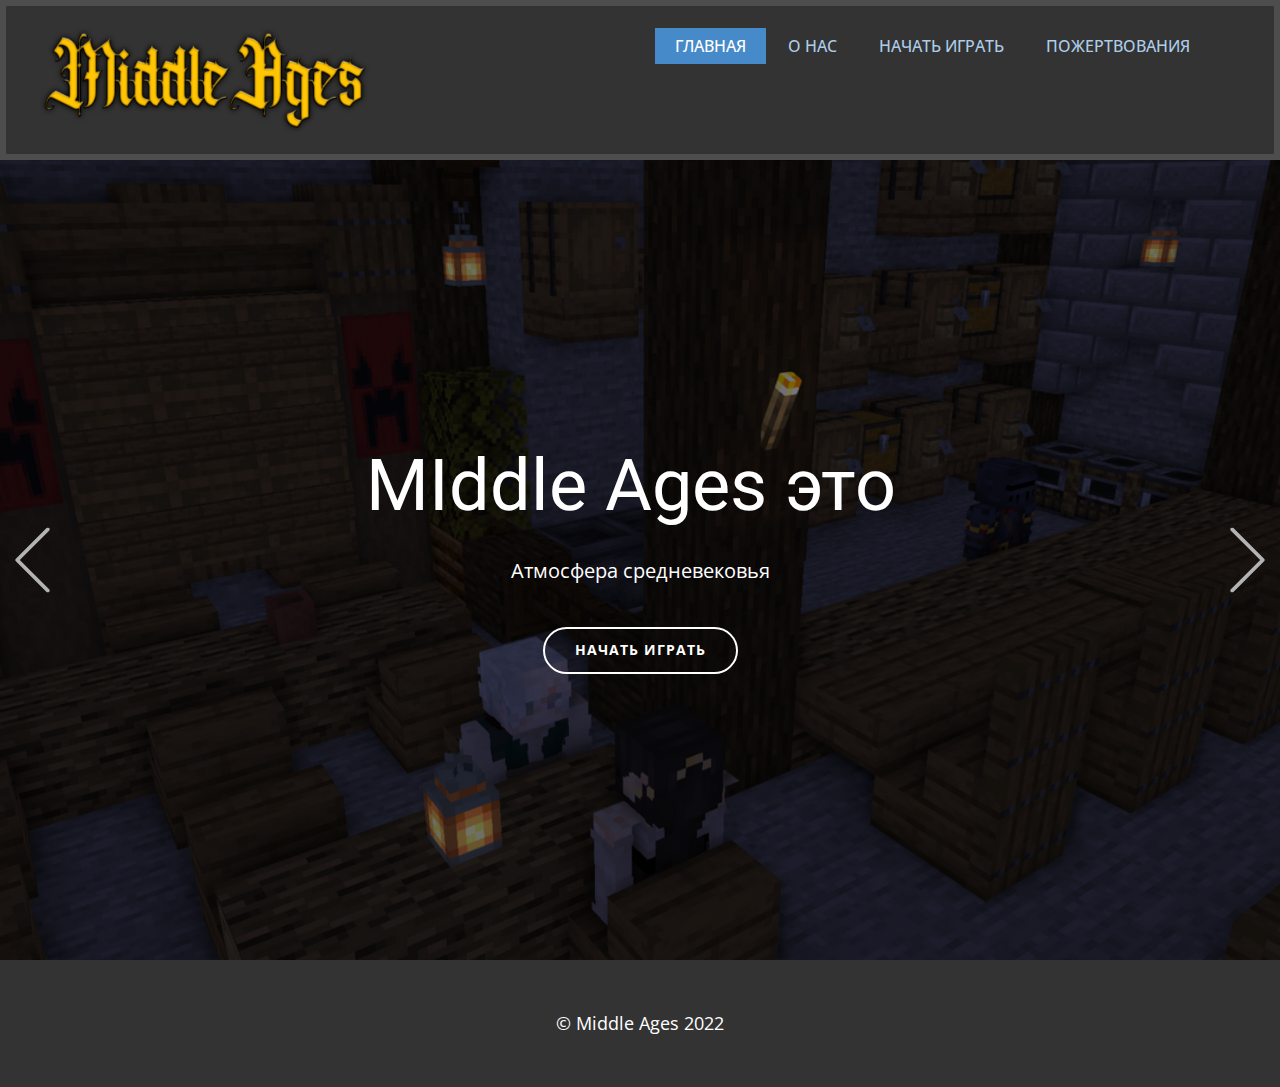
<file: index.html>
<!DOCTYPE html>
<html style="font-size: 16px;">
  <head>
    <meta name="viewport" content="width=device-width, initial-scale=1.0">
    <meta charset="utf-8">
    <meta name="keywords" content="Sample Headline, Sample Headline, Sample Headline">
    <meta name="description" content="">
    <meta name="page_type" content="np-template-header-footer-from-plugin">
    <title>Главная</title>
    <link rel="stylesheet" href="nicepage.css" media="screen">
<link rel="stylesheet" href="Главная.css" media="screen">
    <script class="u-script" type="text/javascript" src="jquery.js" defer=""></script>
    <script class="u-script" type="text/javascript" src="nicepage.js" defer=""></script>
    <meta name="generator" content="Nicepage 4.2.6, nicepage.com">
    <link id="u-theme-google-font" rel="stylesheet" href="https://fonts.googleapis.com/css?family=Roboto:100,100i,300,300i,400,400i,500,500i,700,700i,900,900i|Open+Sans:300,300i,400,400i,600,600i,700,700i,800,800i">
    
    
    <script type="application/ld+json">{
		"@context": "http://schema.org",
		"@type": "Organization",
		"name": "",
		"logo": "images/MiddleAgesLogo1.png"
}</script>
    <meta name="theme-color" content="#478ac9">
    <meta property="og:title" content="Главная">
    <meta property="og:type" content="website">
  </head>
  <body data-home-page="Главная.html" data-home-page-title="Главная" class="u-body"><header class="u-border-6 u-border-grey-70 u-clearfix u-grey-80 u-header u-header" id="sec-d89f"><nav class="u-menu u-menu-dropdown u-offcanvas u-menu-1">
        <div class="menu-collapse" style="font-size: 1rem; letter-spacing: 0px; text-transform: uppercase; font-weight: 500;">
          <a class="u-button-style u-custom-active-border-color u-custom-active-color u-custom-border u-custom-border-color u-custom-borders u-custom-hover-border-color u-custom-hover-color u-custom-left-right-menu-spacing u-custom-padding-bottom u-custom-text-active-color u-custom-text-color u-custom-text-hover-color u-custom-top-bottom-menu-spacing u-nav-link u-text-active-palette-1-base u-text-hover-palette-2-base" href="#">
            <svg viewBox="0 0 24 24"><use xmlns:xlink="http://www.w3.org/1999/xlink" xlink:href="#menu-hamburger"></use></svg>
            <svg version="1.1" xmlns="http://www.w3.org/2000/svg" xmlns:xlink="http://www.w3.org/1999/xlink"><defs><symbol id="menu-hamburger" viewBox="0 0 16 16" style="width: 16px; height: 16px;"><rect y="1" width="16" height="2"></rect><rect y="7" width="16" height="2"></rect><rect y="13" width="16" height="2"></rect>
</symbol>
</defs></svg>
          </a>
        </div>
        <div class="u-custom-menu u-nav-container">
          <ul class="u-nav u-spacing-2 u-unstyled u-nav-1"><li class="u-nav-item"><a class="u-active-palette-1-base u-border-active-palette-1-base u-border-hover-palette-1-light-1 u-button-style u-hover-palette-1-light-1 u-nav-link u-text-active-white u-text-hover-white u-text-palette-1-light-2" href="Главная.html" style="padding: 10px 20px;">Главная</a>
</li><li class="u-nav-item"><a class="u-active-palette-1-base u-border-active-palette-1-base u-border-hover-palette-1-light-1 u-button-style u-hover-palette-1-light-1 u-nav-link u-text-active-white u-text-hover-white u-text-palette-1-light-2" href="О-нас.html" style="padding: 10px 20px;">О нас</a>
</li><li class="u-nav-item"><a class="u-active-palette-1-base u-border-active-palette-1-base u-border-hover-palette-1-light-1 u-button-style u-hover-palette-1-light-1 u-nav-link u-text-active-white u-text-hover-white u-text-palette-1-light-2" href="Начать-играть.html" style="padding: 10px 20px;">Начать играть</a>
</li><li class="u-nav-item"><a class="u-active-palette-1-base u-border-active-palette-1-base u-border-hover-palette-1-light-1 u-button-style u-hover-palette-1-light-1 u-nav-link u-text-active-white u-text-hover-white u-text-palette-1-light-2" href="https://www.donationalerts.com/r/middleagesrp" style="padding: 10px 20px;">Пожертвования</a>
</li></ul>
        </div>
        <div class="u-custom-menu u-nav-container-collapse">
          <div class="u-black u-container-style u-inner-container-layout u-opacity u-opacity-95 u-sidenav">
            <div class="u-inner-container-layout u-sidenav-overflow">
              <div class="u-menu-close"></div>
              <ul class="u-align-center u-nav u-popupmenu-items u-unstyled u-nav-2"><li class="u-nav-item"><a class="u-button-style u-nav-link" href="Главная.html" style="padding: 10px 20px;">Главная</a>
</li><li class="u-nav-item"><a class="u-button-style u-nav-link" href="О-нас.html" style="padding: 10px 20px;">О нас</a>
</li><li class="u-nav-item"><a class="u-button-style u-nav-link" href="Начать-играть.html" style="padding: 10px 20px;">Начать играть</a>
</li><li class="u-nav-item"><a class="u-button-style u-nav-link" href="https://www.donationalerts.com/r/middleagesrp" style="padding: 10px 20px;">Пожертвования</a>
</li></ul>
            </div>
          </div>
          <div class="u-black u-menu-overlay u-opacity u-opacity-70"></div>
        </div>
      </nav><a href="https://discord.gg/fcxV577qnF" class="u-image u-logo u-image-1" data-image-width="1024" data-image-height="258" title="Discord сервер">
        <img src="images/MiddleAgesLogo1.png" class="u-logo-image u-logo-image-1">
      </a></header>
    <section class="pointer-event u-carousel u-slide u-block-8483-1" id="carousel_810d" data-interval="5000" data-u-ride="carousel">
      <ol class="u-absolute-hcenter u-carousel-indicators u-block-8483-2">
        <li data-u-target="#carousel_810d" data-u-slide-to="0" class="u-active"></li>
        <li data-u-target="#carousel_810d" data-u-slide-to="1"></li>
        <li data-u-target="#carousel_810d" data-u-slide-to="2"></li>
        <li data-u-target="#carousel_810d" data-u-slide-to="3"></li>
      </ol>
      <div class="u-carousel-inner" role="listbox">
        <div class="u-active u-align-center u-carousel-item u-clearfix u-image u-shading u-section-1-1" src="" data-image-width="2560" data-image-height="1080">
          <div class="u-clearfix u-sheet u-valign-middle u-sheet-1">
            <h1 class="u-text u-text-default u-title u-text-1">MIddle Ages это&nbsp;<br>
            </h1>
            <p class="u-large-text u-text u-text-variant u-text-2">Атмосфера средневековья</p>
            <a href="Начать-играть.html" data-page-id="17656050" class="u-border-2 u-border-hover-palette-1-base u-border-white u-btn u-btn-round u-button-style u-none u-radius-50 u-btn-1">Начать играть</a>
          </div>
        </div>
        <div class="u-align-center u-carousel-item u-clearfix u-image u-shading u-section-1-2" src="" data-image-width="2560" data-image-height="1080">
          <div class="u-clearfix u-sheet u-sheet-1">
            <h1 class="u-text u-text-default u-title u-text-1">MIddle Ages это&nbsp;</h1>
            <p class="u-large-text u-text u-text-variant u-text-2">Новые знакомства</p>
            <a href="Начать-играть.html" data-page-id="17656050" class="u-border-2 u-border-hover-palette-1-base u-border-white u-btn u-btn-round u-button-style u-none u-radius-50 u-btn-1">Начать играть</a>
          </div>
        </div>
        <div class="u-align-center u-carousel-item u-clearfix u-image u-shading u-section-1-3" src="" data-image-width="2560" data-image-height="1080">
          <div class="u-clearfix u-sheet u-sheet-1">
            <h1 class="u-text u-text-default u-title u-text-1">MIddle Ages это&nbsp;</h1>
            <p class="u-large-text u-text u-text-variant u-text-2">Навсегда</p>
            <a href="Начать-играть.html" data-page-id="17656050" class="u-border-2 u-border-hover-palette-1-base u-border-white u-btn u-btn-round u-button-style u-none u-radius-50 u-btn-1">Начать играть</a>
          </div>
        </div>
      </div>
      <a class="u-absolute-vcenter u-carousel-control u-carousel-control-prev u-text-grey-30 u-block-8483-3" href="#carousel_810d" role="button" data-u-slide="prev">
        <span aria-hidden="true">
          <svg viewBox="0 0 477.175 477.175"><path d="M145.188,238.575l215.5-215.5c5.3-5.3,5.3-13.8,0-19.1s-13.8-5.3-19.1,0l-225.1,225.1c-5.3,5.3-5.3,13.8,0,19.1l225.1,225
                    c2.6,2.6,6.1,4,9.5,4s6.9-1.3,9.5-4c5.3-5.3,5.3-13.8,0-19.1L145.188,238.575z"></path></svg>
        </span>
        <span class="sr-only">Previous</span>
      </a>
      <a class="u-absolute-vcenter u-carousel-control u-carousel-control-next u-text-grey-30 u-block-8483-4" href="#carousel_810d" role="button" data-u-slide="next">
        <span aria-hidden="true">
          <svg viewBox="0 0 477.175 477.175"><path d="M360.731,229.075l-225.1-225.1c-5.3-5.3-13.8-5.3-19.1,0s-5.3,13.8,0,19.1l215.5,215.5l-215.5,215.5
                    c-5.3,5.3-5.3,13.8,0,19.1c2.6,2.6,6.1,4,9.5,4c3.4,0,6.9-1.3,9.5-4l225.1-225.1C365.931,242.875,365.931,234.275,360.731,229.075z"></path></svg>
        </span>
        <span class="sr-only">Next</span>
      </a>
    </section>
    
    
    <footer class="u-align-center u-clearfix u-footer u-grey-80 u-footer" id="sec-2c01"><div class="u-clearfix u-sheet u-sheet-1">
        <p class="u-small-text u-text u-text-variant u-text-1">© Middle Ages 2022</p>
      </div></footer>
  </body>
</html>
</file>
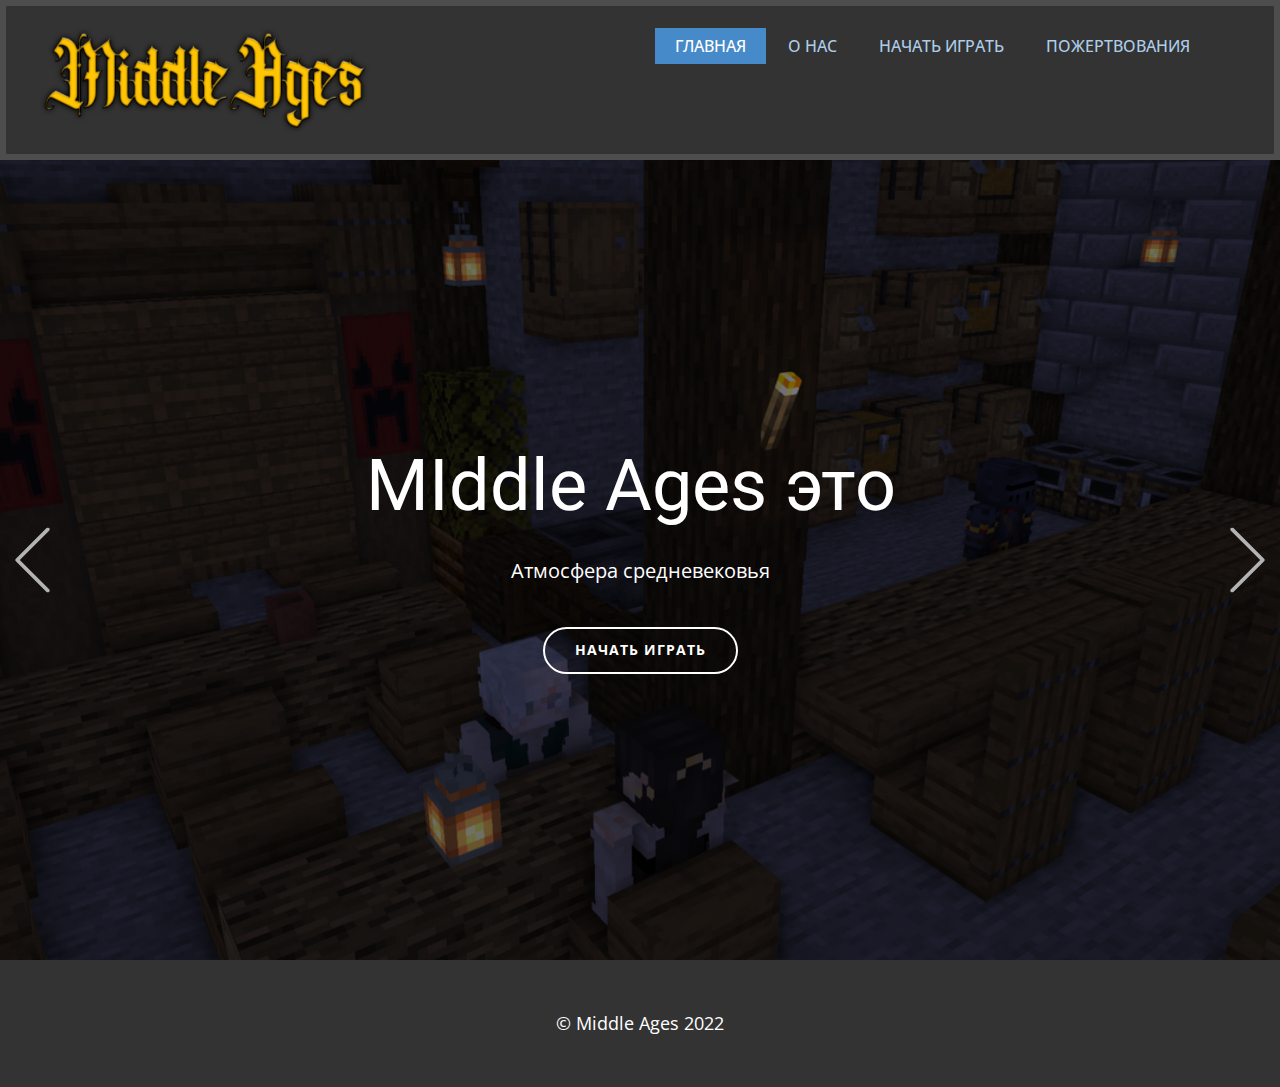
<file: Главная.html>
<!DOCTYPE html>
<html style="font-size: 16px;">
  <head>
    <meta name="viewport" content="width=device-width, initial-scale=1.0">
    <meta charset="utf-8">
    <meta name="keywords" content="Sample Headline, Sample Headline, Sample Headline">
    <meta name="description" content="">
    <meta name="page_type" content="np-template-header-footer-from-plugin">
    <title>Главная</title>
    <link rel="stylesheet" href="nicepage.css" media="screen">
<link rel="stylesheet" href="Главная.css" media="screen">
    <script class="u-script" type="text/javascript" src="jquery.js" defer=""></script>
    <script class="u-script" type="text/javascript" src="nicepage.js" defer=""></script>
    <meta name="generator" content="Nicepage 4.2.6, nicepage.com">
    <link id="u-theme-google-font" rel="stylesheet" href="https://fonts.googleapis.com/css?family=Roboto:100,100i,300,300i,400,400i,500,500i,700,700i,900,900i|Open+Sans:300,300i,400,400i,600,600i,700,700i,800,800i">
    
    
    <script type="application/ld+json">{
		"@context": "http://schema.org",
		"@type": "Organization",
		"name": "",
		"logo": "images/MiddleAgesLogo1.png"
}</script>
    <meta name="theme-color" content="#478ac9">
    <meta property="og:title" content="Главная">
    <meta property="og:type" content="website">
  </head>
  <body class="u-body"><header class="u-border-6 u-border-grey-70 u-clearfix u-grey-80 u-header u-header" id="sec-d89f"><nav class="u-menu u-menu-dropdown u-offcanvas u-menu-1">
        <div class="menu-collapse" style="font-size: 1rem; letter-spacing: 0px; text-transform: uppercase; font-weight: 500;">
          <a class="u-button-style u-custom-active-border-color u-custom-active-color u-custom-border u-custom-border-color u-custom-borders u-custom-hover-border-color u-custom-hover-color u-custom-left-right-menu-spacing u-custom-padding-bottom u-custom-text-active-color u-custom-text-color u-custom-text-hover-color u-custom-top-bottom-menu-spacing u-nav-link u-text-active-palette-1-base u-text-hover-palette-2-base" href="#">
            <svg viewBox="0 0 24 24"><use xmlns:xlink="http://www.w3.org/1999/xlink" xlink:href="#menu-hamburger"></use></svg>
            <svg version="1.1" xmlns="http://www.w3.org/2000/svg" xmlns:xlink="http://www.w3.org/1999/xlink"><defs><symbol id="menu-hamburger" viewBox="0 0 16 16" style="width: 16px; height: 16px;"><rect y="1" width="16" height="2"></rect><rect y="7" width="16" height="2"></rect><rect y="13" width="16" height="2"></rect>
</symbol>
</defs></svg>
          </a>
        </div>
        <div class="u-custom-menu u-nav-container">
          <ul class="u-nav u-spacing-2 u-unstyled u-nav-1"><li class="u-nav-item"><a class="u-active-palette-1-base u-border-active-palette-1-base u-border-hover-palette-1-light-1 u-button-style u-hover-palette-1-light-1 u-nav-link u-text-active-white u-text-hover-white u-text-palette-1-light-2" href="Главная.html" style="padding: 10px 20px;">Главная</a>
</li><li class="u-nav-item"><a class="u-active-palette-1-base u-border-active-palette-1-base u-border-hover-palette-1-light-1 u-button-style u-hover-palette-1-light-1 u-nav-link u-text-active-white u-text-hover-white u-text-palette-1-light-2" href="О-нас.html" style="padding: 10px 20px;">О нас</a>
</li><li class="u-nav-item"><a class="u-active-palette-1-base u-border-active-palette-1-base u-border-hover-palette-1-light-1 u-button-style u-hover-palette-1-light-1 u-nav-link u-text-active-white u-text-hover-white u-text-palette-1-light-2" href="Начать-играть.html" style="padding: 10px 20px;">Начать играть</a>
</li><li class="u-nav-item"><a class="u-active-palette-1-base u-border-active-palette-1-base u-border-hover-palette-1-light-1 u-button-style u-hover-palette-1-light-1 u-nav-link u-text-active-white u-text-hover-white u-text-palette-1-light-2" href="https://www.donationalerts.com/r/middleagesrp" style="padding: 10px 20px;">Пожертвования</a>
</li></ul>
        </div>
        <div class="u-custom-menu u-nav-container-collapse">
          <div class="u-black u-container-style u-inner-container-layout u-opacity u-opacity-95 u-sidenav">
            <div class="u-inner-container-layout u-sidenav-overflow">
              <div class="u-menu-close"></div>
              <ul class="u-align-center u-nav u-popupmenu-items u-unstyled u-nav-2"><li class="u-nav-item"><a class="u-button-style u-nav-link" href="Главная.html" style="padding: 10px 20px;">Главная</a>
</li><li class="u-nav-item"><a class="u-button-style u-nav-link" href="О-нас.html" style="padding: 10px 20px;">О нас</a>
</li><li class="u-nav-item"><a class="u-button-style u-nav-link" href="Начать-играть.html" style="padding: 10px 20px;">Начать играть</a>
</li><li class="u-nav-item"><a class="u-button-style u-nav-link" href="https://www.donationalerts.com/r/middleagesrp" style="padding: 10px 20px;">Пожертвования</a>
</li></ul>
            </div>
          </div>
          <div class="u-black u-menu-overlay u-opacity u-opacity-70"></div>
        </div>
      </nav><a href="https://discord.gg/fcxV577qnF" class="u-image u-logo u-image-1" data-image-width="1024" data-image-height="258" title="Discord сервер">
        <img src="images/MiddleAgesLogo1.png" class="u-logo-image u-logo-image-1">
      </a></header>
    <section class="pointer-event u-carousel u-slide u-block-8483-1" id="carousel_810d" data-interval="5000" data-u-ride="carousel">
      <ol class="u-absolute-hcenter u-carousel-indicators u-block-8483-2">
        <li data-u-target="#carousel_810d" data-u-slide-to="0" class="u-active"></li>
        <li data-u-target="#carousel_810d" data-u-slide-to="1"></li>
        <li data-u-target="#carousel_810d" data-u-slide-to="2"></li>
        <li data-u-target="#carousel_810d" data-u-slide-to="3"></li>
      </ol>
      <div class="u-carousel-inner" role="listbox">
        <div class="u-active u-align-center u-carousel-item u-clearfix u-image u-shading u-section-1-1" src="" data-image-width="2560" data-image-height="1080">
          <div class="u-clearfix u-sheet u-valign-middle u-sheet-1">
            <h1 class="u-text u-text-default u-title u-text-1">MIddle Ages это&nbsp;<br>
            </h1>
            <p class="u-large-text u-text u-text-variant u-text-2">Атмосфера средневековья</p>
            <a href="Начать-играть.html" data-page-id="17656050" class="u-border-2 u-border-hover-palette-1-base u-border-white u-btn u-btn-round u-button-style u-none u-radius-50 u-btn-1">Начать играть</a>
          </div>
        </div>
        <div class="u-align-center u-carousel-item u-clearfix u-image u-shading u-section-1-2" src="" data-image-width="2560" data-image-height="1080">
          <div class="u-clearfix u-sheet u-sheet-1">
            <h1 class="u-text u-text-default u-title u-text-1">MIddle Ages это&nbsp;</h1>
            <p class="u-large-text u-text u-text-variant u-text-2">Новые знакомства</p>
            <a href="Начать-играть.html" data-page-id="17656050" class="u-border-2 u-border-hover-palette-1-base u-border-white u-btn u-btn-round u-button-style u-none u-radius-50 u-btn-1">Начать играть</a>
          </div>
        </div>
        <div class="u-align-center u-carousel-item u-clearfix u-image u-shading u-section-1-3" src="" data-image-width="2560" data-image-height="1080">
          <div class="u-clearfix u-sheet u-sheet-1">
            <h1 class="u-text u-text-default u-title u-text-1">MIddle Ages это&nbsp;</h1>
            <p class="u-large-text u-text u-text-variant u-text-2">Навсегда</p>
            <a href="Начать-играть.html" data-page-id="17656050" class="u-border-2 u-border-hover-palette-1-base u-border-white u-btn u-btn-round u-button-style u-none u-radius-50 u-btn-1">Начать играть</a>
          </div>
        </div>
      </div>
      <a class="u-absolute-vcenter u-carousel-control u-carousel-control-prev u-text-grey-30 u-block-8483-3" href="#carousel_810d" role="button" data-u-slide="prev">
        <span aria-hidden="true">
          <svg viewBox="0 0 477.175 477.175"><path d="M145.188,238.575l215.5-215.5c5.3-5.3,5.3-13.8,0-19.1s-13.8-5.3-19.1,0l-225.1,225.1c-5.3,5.3-5.3,13.8,0,19.1l225.1,225
                    c2.6,2.6,6.1,4,9.5,4s6.9-1.3,9.5-4c5.3-5.3,5.3-13.8,0-19.1L145.188,238.575z"></path></svg>
        </span>
        <span class="sr-only">Previous</span>
      </a>
      <a class="u-absolute-vcenter u-carousel-control u-carousel-control-next u-text-grey-30 u-block-8483-4" href="#carousel_810d" role="button" data-u-slide="next">
        <span aria-hidden="true">
          <svg viewBox="0 0 477.175 477.175"><path d="M360.731,229.075l-225.1-225.1c-5.3-5.3-13.8-5.3-19.1,0s-5.3,13.8,0,19.1l215.5,215.5l-215.5,215.5
                    c-5.3,5.3-5.3,13.8,0,19.1c2.6,2.6,6.1,4,9.5,4c3.4,0,6.9-1.3,9.5-4l225.1-225.1C365.931,242.875,365.931,234.275,360.731,229.075z"></path></svg>
        </span>
        <span class="sr-only">Next</span>
      </a>
    </section>
    
    
    <footer class="u-align-center u-clearfix u-footer u-grey-80 u-footer" id="sec-2c01"><div class="u-clearfix u-sheet u-sheet-1">
        <p class="u-small-text u-text u-text-variant u-text-1">© Middle Ages 2022</p>
      </div></footer>
  </body>
</html>
</file>
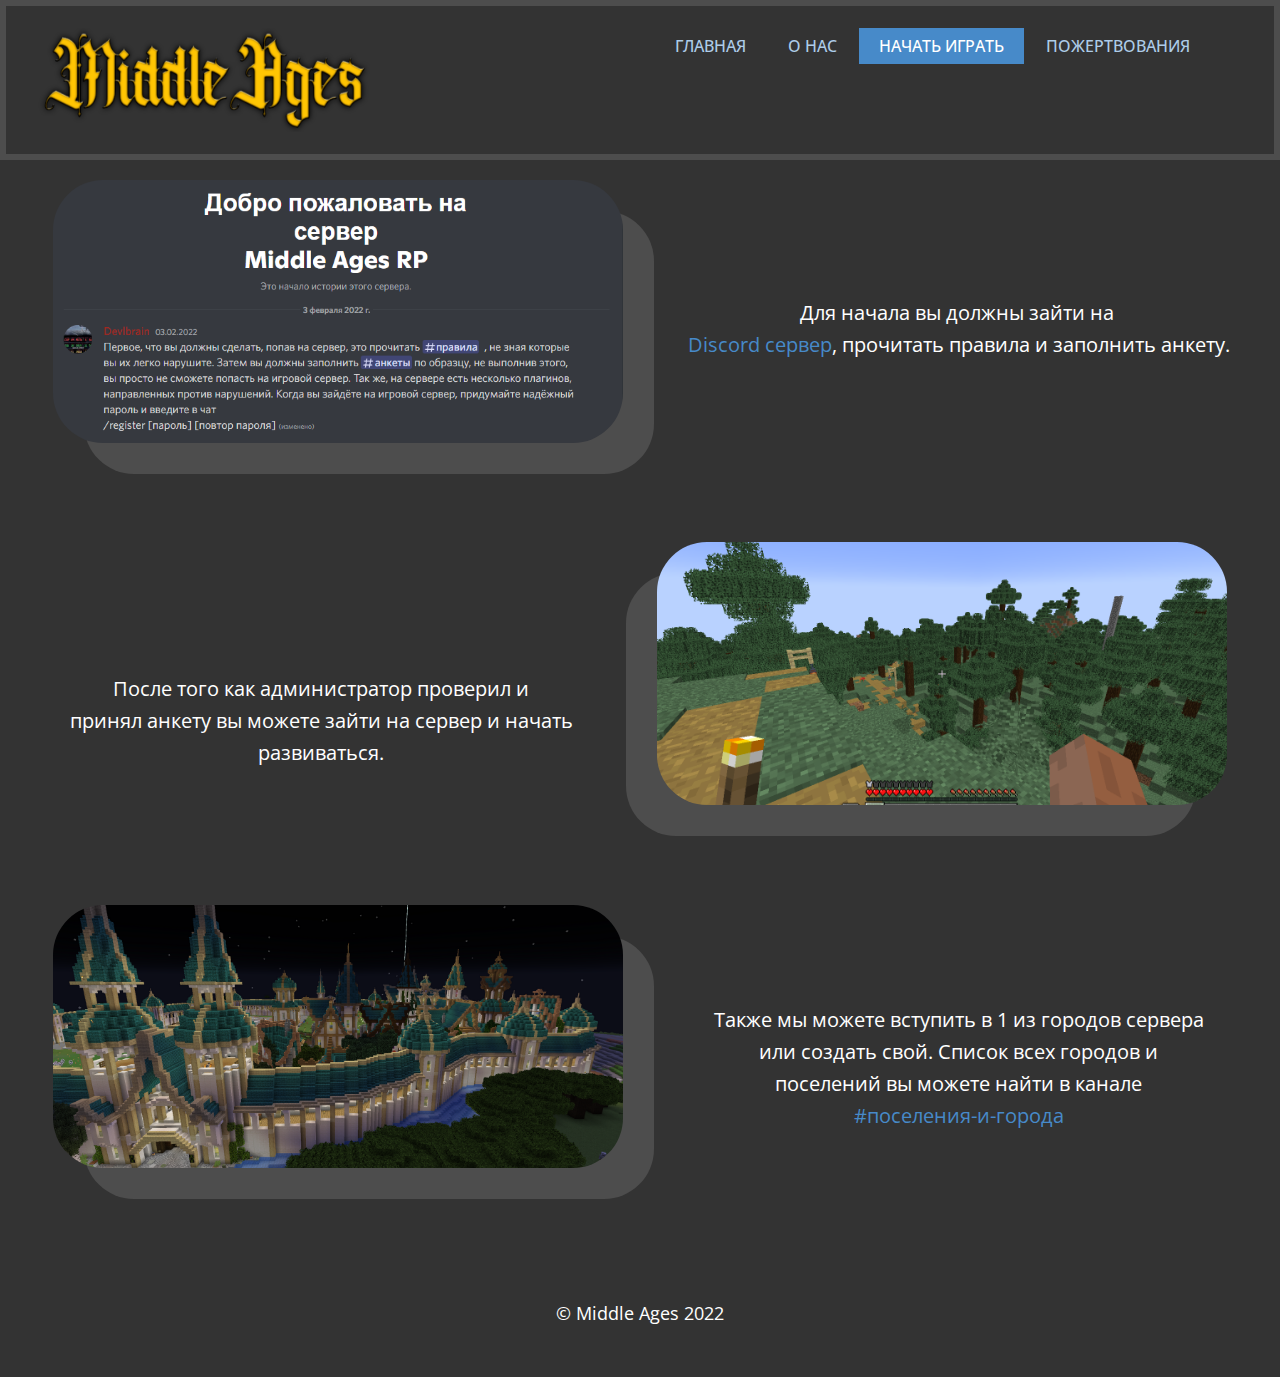
<file: Начать-играть.html>
<!DOCTYPE html>
<html style="font-size: 16px;">
  <head>
    <meta name="viewport" content="width=device-width, initial-scale=1.0">
    <meta charset="utf-8">
    <meta name="keywords" content="">
    <meta name="description" content="">
    <meta name="page_type" content="np-template-header-footer-from-plugin">
    <title>Начать играть</title>
    <link rel="stylesheet" href="nicepage.css" media="screen">
<link rel="stylesheet" href="Начать-играть.css" media="screen">
    <script class="u-script" type="text/javascript" src="jquery.js" defer=""></script>
    <script class="u-script" type="text/javascript" src="nicepage.js" defer=""></script>
    <meta name="generator" content="Nicepage 4.2.6, nicepage.com">
    <link id="u-theme-google-font" rel="stylesheet" href="https://fonts.googleapis.com/css?family=Roboto:100,100i,300,300i,400,400i,500,500i,700,700i,900,900i|Open+Sans:300,300i,400,400i,600,600i,700,700i,800,800i">
    
    
    <script type="application/ld+json">{
		"@context": "http://schema.org",
		"@type": "Organization",
		"name": "",
		"logo": "images/MiddleAgesLogo1.png"
}</script>
    <meta name="theme-color" content="#478ac9">
    <meta property="og:title" content="Начать играть">
    <meta property="og:type" content="website">
  </head>
  <body class="u-body"><header class="u-border-6 u-border-grey-70 u-clearfix u-grey-80 u-header u-header" id="sec-d89f"><nav class="u-menu u-menu-dropdown u-offcanvas u-menu-1">
        <div class="menu-collapse" style="font-size: 1rem; letter-spacing: 0px; text-transform: uppercase; font-weight: 500;">
          <a class="u-button-style u-custom-active-border-color u-custom-active-color u-custom-border u-custom-border-color u-custom-borders u-custom-hover-border-color u-custom-hover-color u-custom-left-right-menu-spacing u-custom-padding-bottom u-custom-text-active-color u-custom-text-color u-custom-text-hover-color u-custom-top-bottom-menu-spacing u-nav-link u-text-active-palette-1-base u-text-hover-palette-2-base" href="#">
            <svg viewBox="0 0 24 24"><use xmlns:xlink="http://www.w3.org/1999/xlink" xlink:href="#menu-hamburger"></use></svg>
            <svg version="1.1" xmlns="http://www.w3.org/2000/svg" xmlns:xlink="http://www.w3.org/1999/xlink"><defs><symbol id="menu-hamburger" viewBox="0 0 16 16" style="width: 16px; height: 16px;"><rect y="1" width="16" height="2"></rect><rect y="7" width="16" height="2"></rect><rect y="13" width="16" height="2"></rect>
</symbol>
</defs></svg>
          </a>
        </div>
        <div class="u-custom-menu u-nav-container">
          <ul class="u-nav u-spacing-2 u-unstyled u-nav-1"><li class="u-nav-item"><a class="u-active-palette-1-base u-border-active-palette-1-base u-border-hover-palette-1-light-1 u-button-style u-hover-palette-1-light-1 u-nav-link u-text-active-white u-text-hover-white u-text-palette-1-light-2" href="Главная.html" style="padding: 10px 20px;">Главная</a>
</li><li class="u-nav-item"><a class="u-active-palette-1-base u-border-active-palette-1-base u-border-hover-palette-1-light-1 u-button-style u-hover-palette-1-light-1 u-nav-link u-text-active-white u-text-hover-white u-text-palette-1-light-2" href="О-нас.html" style="padding: 10px 20px;">О нас</a>
</li><li class="u-nav-item"><a class="u-active-palette-1-base u-border-active-palette-1-base u-border-hover-palette-1-light-1 u-button-style u-hover-palette-1-light-1 u-nav-link u-text-active-white u-text-hover-white u-text-palette-1-light-2" href="Начать-играть.html" style="padding: 10px 20px;">Начать играть</a>
</li><li class="u-nav-item"><a class="u-active-palette-1-base u-border-active-palette-1-base u-border-hover-palette-1-light-1 u-button-style u-hover-palette-1-light-1 u-nav-link u-text-active-white u-text-hover-white u-text-palette-1-light-2" href="https://www.donationalerts.com/r/middleagesrp" style="padding: 10px 20px;">Пожертвования</a>
</li></ul>
        </div>
        <div class="u-custom-menu u-nav-container-collapse">
          <div class="u-black u-container-style u-inner-container-layout u-opacity u-opacity-95 u-sidenav">
            <div class="u-inner-container-layout u-sidenav-overflow">
              <div class="u-menu-close"></div>
              <ul class="u-align-center u-nav u-popupmenu-items u-unstyled u-nav-2"><li class="u-nav-item"><a class="u-button-style u-nav-link" href="Главная.html" style="padding: 10px 20px;">Главная</a>
</li><li class="u-nav-item"><a class="u-button-style u-nav-link" href="О-нас.html" style="padding: 10px 20px;">О нас</a>
</li><li class="u-nav-item"><a class="u-button-style u-nav-link" href="Начать-играть.html" style="padding: 10px 20px;">Начать играть</a>
</li><li class="u-nav-item"><a class="u-button-style u-nav-link" href="https://www.donationalerts.com/r/middleagesrp" style="padding: 10px 20px;">Пожертвования</a>
</li></ul>
            </div>
          </div>
          <div class="u-black u-menu-overlay u-opacity u-opacity-70"></div>
        </div>
      </nav><a href="https://discord.gg/fcxV577qnF" class="u-image u-logo u-image-1" data-image-width="1024" data-image-height="258" title="Discord сервер">
        <img src="images/MiddleAgesLogo1.png" class="u-logo-image u-logo-image-1">
      </a></header>
    <section class="u-clearfix u-grey-80 u-section-1" id="sec-70fe">
      <div class="u-clearfix u-sheet u-valign-middle u-sheet-1">
        <div class="u-container-style u-grey-70 u-group u-radius-50 u-shape-round u-group-1">
          <div class="u-container-layout u-container-layout-1">
            <img class="u-image u-image-round u-radius-50 u-image-1" src="images/ma1.png" alt="" data-image-width="802" data-image-height="370">
          </div>
        </div>
        <p class="u-align-center u-large-text u-text u-text-variant u-text-1">Для начала вы должны зайти на&nbsp;<br>
          <a href="https://discord.gg/fcxV577qnF" class="u-active-none u-border-none u-btn u-button-link u-button-style u-hover-none u-none u-text-palette-1-base u-btn-1">Discord сервер</a>, прочитать правила и заполнить анкету.
        </p>
        <div class="u-container-style u-grey-70 u-group u-radius-50 u-shape-round u-group-2">
          <div class="u-container-layout u-container-layout-2">
            <img class="u-image u-image-round u-radius-50 u-image-2" src="images/m2.png" alt="" data-image-width="1366" data-image-height="706">
          </div>
        </div>
        <p class="u-align-center u-large-text u-text u-text-variant u-text-2">После того как администратор проверил и<br>принял анкету вы можете зайти на сервер и начать<br>развиваться.
        </p>
        <div class="u-container-style u-grey-70 u-group u-radius-50 u-shape-round u-group-3">
          <div class="u-container-layout u-container-layout-3">
            <img class="u-image u-image-round u-radius-50 u-image-3" src="images/m32.png" alt="" data-image-width="1920" data-image-height="1080">
          </div>
        </div>
        <p class="u-align-center u-large-text u-text u-text-variant u-text-3">Также мы можете вступить в 1 из городов сервера<br>или создать свой. Список всех городов и<br>поселений вы можете найти в канале<br>
          <a href="https://discord.gg/3FbhDDRQmj" class="u-active-none u-border-none u-btn u-button-link u-button-style u-hover-none u-none u-text-palette-1-base u-btn-2">#поселения-и-города</a>
        </p>
      </div>
    </section>
    
    
    <footer class="u-align-center u-clearfix u-footer u-grey-80 u-footer" id="sec-2c01"><div class="u-clearfix u-sheet u-sheet-1">
        <p class="u-small-text u-text u-text-variant u-text-1">© Middle Ages 2022</p>
      </div></footer>
  </body>
</html>
</file>
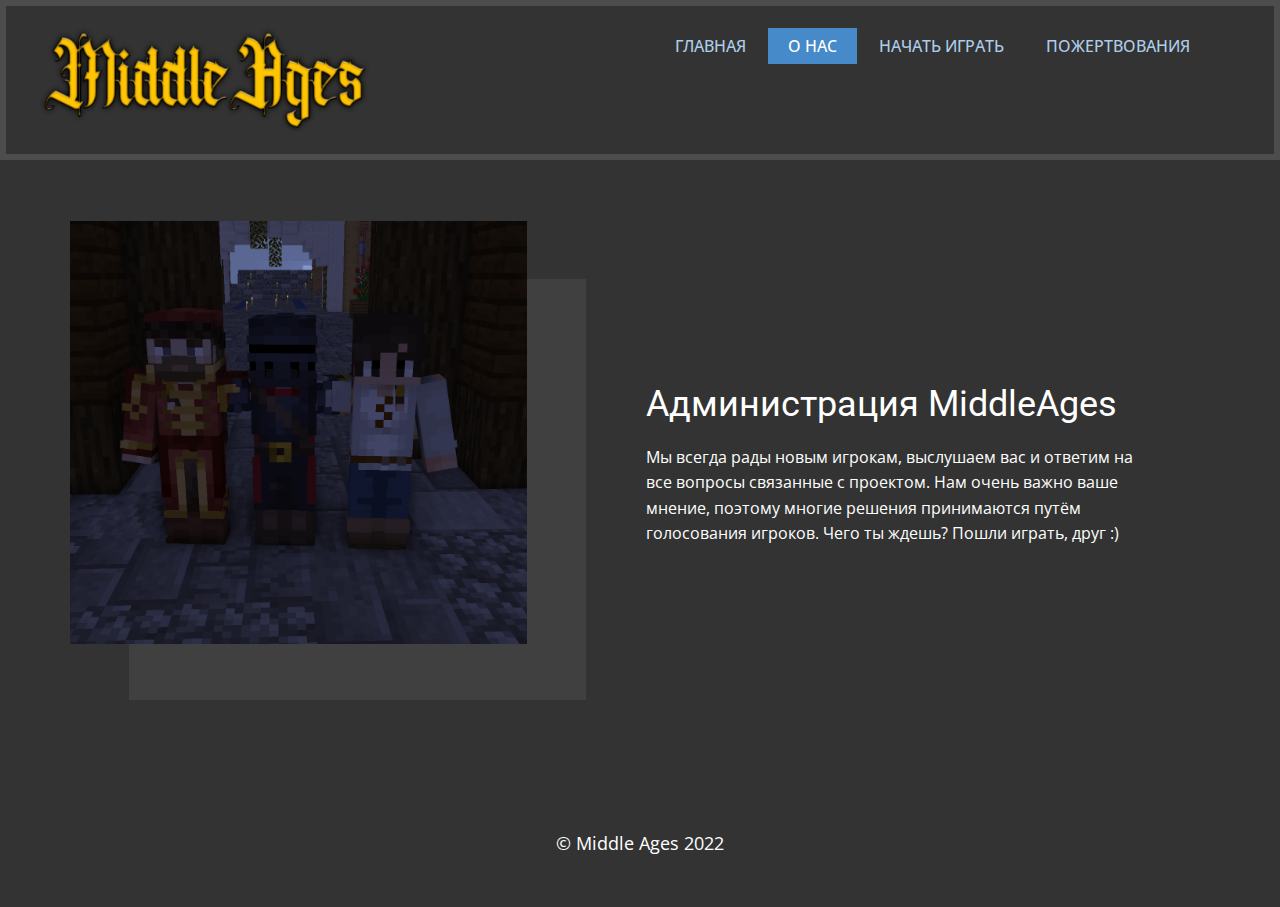
<file: О-нас.html>
<!DOCTYPE html>
<html style="font-size: 16px;">
  <head>
    <meta name="viewport" content="width=device-width, initial-scale=1.0">
    <meta charset="utf-8">
    <meta name="keywords" content="Администрация MiddleAges">
    <meta name="description" content="">
    <meta name="page_type" content="np-template-header-footer-from-plugin">
    <title>О нас</title>
    <link rel="stylesheet" href="nicepage.css" media="screen">
<link rel="stylesheet" href="О-нас.css" media="screen">
    <script class="u-script" type="text/javascript" src="jquery.js" defer=""></script>
    <script class="u-script" type="text/javascript" src="nicepage.js" defer=""></script>
    <meta name="generator" content="Nicepage 4.2.6, nicepage.com">
    <link id="u-theme-google-font" rel="stylesheet" href="https://fonts.googleapis.com/css?family=Roboto:100,100i,300,300i,400,400i,500,500i,700,700i,900,900i|Open+Sans:300,300i,400,400i,600,600i,700,700i,800,800i">
    
    
    <script type="application/ld+json">{
		"@context": "http://schema.org",
		"@type": "Organization",
		"name": "",
		"logo": "images/MiddleAgesLogo1.png"
}</script>
    <meta name="theme-color" content="#478ac9">
    <meta property="og:title" content="О нас">
    <meta property="og:type" content="website">
  </head>
  <body class="u-body"><header class="u-border-6 u-border-grey-70 u-clearfix u-grey-80 u-header u-header" id="sec-d89f"><nav class="u-menu u-menu-dropdown u-offcanvas u-menu-1">
        <div class="menu-collapse" style="font-size: 1rem; letter-spacing: 0px; text-transform: uppercase; font-weight: 500;">
          <a class="u-button-style u-custom-active-border-color u-custom-active-color u-custom-border u-custom-border-color u-custom-borders u-custom-hover-border-color u-custom-hover-color u-custom-left-right-menu-spacing u-custom-padding-bottom u-custom-text-active-color u-custom-text-color u-custom-text-hover-color u-custom-top-bottom-menu-spacing u-nav-link u-text-active-palette-1-base u-text-hover-palette-2-base" href="#">
            <svg viewBox="0 0 24 24"><use xmlns:xlink="http://www.w3.org/1999/xlink" xlink:href="#menu-hamburger"></use></svg>
            <svg version="1.1" xmlns="http://www.w3.org/2000/svg" xmlns:xlink="http://www.w3.org/1999/xlink"><defs><symbol id="menu-hamburger" viewBox="0 0 16 16" style="width: 16px; height: 16px;"><rect y="1" width="16" height="2"></rect><rect y="7" width="16" height="2"></rect><rect y="13" width="16" height="2"></rect>
</symbol>
</defs></svg>
          </a>
        </div>
        <div class="u-custom-menu u-nav-container">
          <ul class="u-nav u-spacing-2 u-unstyled u-nav-1"><li class="u-nav-item"><a class="u-active-palette-1-base u-border-active-palette-1-base u-border-hover-palette-1-light-1 u-button-style u-hover-palette-1-light-1 u-nav-link u-text-active-white u-text-hover-white u-text-palette-1-light-2" href="Главная.html" style="padding: 10px 20px;">Главная</a>
</li><li class="u-nav-item"><a class="u-active-palette-1-base u-border-active-palette-1-base u-border-hover-palette-1-light-1 u-button-style u-hover-palette-1-light-1 u-nav-link u-text-active-white u-text-hover-white u-text-palette-1-light-2" href="О-нас.html" style="padding: 10px 20px;">О нас</a>
</li><li class="u-nav-item"><a class="u-active-palette-1-base u-border-active-palette-1-base u-border-hover-palette-1-light-1 u-button-style u-hover-palette-1-light-1 u-nav-link u-text-active-white u-text-hover-white u-text-palette-1-light-2" href="Начать-играть.html" style="padding: 10px 20px;">Начать играть</a>
</li><li class="u-nav-item"><a class="u-active-palette-1-base u-border-active-palette-1-base u-border-hover-palette-1-light-1 u-button-style u-hover-palette-1-light-1 u-nav-link u-text-active-white u-text-hover-white u-text-palette-1-light-2" href="https://www.donationalerts.com/r/middleagesrp" style="padding: 10px 20px;">Пожертвования</a>
</li></ul>
        </div>
        <div class="u-custom-menu u-nav-container-collapse">
          <div class="u-black u-container-style u-inner-container-layout u-opacity u-opacity-95 u-sidenav">
            <div class="u-inner-container-layout u-sidenav-overflow">
              <div class="u-menu-close"></div>
              <ul class="u-align-center u-nav u-popupmenu-items u-unstyled u-nav-2"><li class="u-nav-item"><a class="u-button-style u-nav-link" href="Главная.html" style="padding: 10px 20px;">Главная</a>
</li><li class="u-nav-item"><a class="u-button-style u-nav-link" href="О-нас.html" style="padding: 10px 20px;">О нас</a>
</li><li class="u-nav-item"><a class="u-button-style u-nav-link" href="Начать-играть.html" style="padding: 10px 20px;">Начать играть</a>
</li><li class="u-nav-item"><a class="u-button-style u-nav-link" href="https://www.donationalerts.com/r/middleagesrp" style="padding: 10px 20px;">Пожертвования</a>
</li></ul>
            </div>
          </div>
          <div class="u-black u-menu-overlay u-opacity u-opacity-70"></div>
        </div>
      </nav><a href="https://discord.gg/fcxV577qnF" class="u-image u-logo u-image-1" data-image-width="1024" data-image-height="258" title="Discord сервер">
        <img src="images/MiddleAgesLogo1.png" class="u-logo-image u-logo-image-1">
      </a></header>
    <section class="u-clearfix u-grey-80 u-section-1" id="sec-c6b5">
      <div class="u-clearfix u-sheet u-sheet-1">
        <div class="u-clearfix u-expanded-width u-gutter-30 u-layout-wrap u-layout-wrap-1">
          <div class="u-layout">
            <div class="u-layout-row">
              <div class="u-container-style u-layout-cell u-left-cell u-size-28 u-layout-cell-1">
                <div class="u-container-layout">
                  <div class="u-align-left u-grey-75 u-shape u-shape-1"></div>
                  <img class="u-align-left u-image u-image-1" data-image-width="2560" data-image-height="1080" src="images/MiddleAges-NewEra_Ava.png">
                </div>
              </div>
              <div class="u-align-left u-container-style u-layout-cell u-right-cell u-size-32 u-layout-cell-2">
                <div class="u-container-layout u-container-layout-2">
                  <h2 class="u-text u-text-default u-text-1">Администрация MiddleAges</h2>
                  <p class="u-text u-text-2">Мы всегда рады новым игрокам, выслушаем вас и ответим на<br>все вопросы связанные с проектом. Нам очень важно ваше<br>мнение, поэтому многие решения принимаются путём<br>голосования игроков. Чего ты ждешь? Пошли играть, друг :)
                  </p>
                </div>
              </div>
            </div>
          </div>
        </div>
      </div>
    </section>
    
    
    <footer class="u-align-center u-clearfix u-footer u-grey-80 u-footer" id="sec-2c01"><div class="u-clearfix u-sheet u-sheet-1">
        <p class="u-small-text u-text u-text-variant u-text-1">© Middle Ages 2022</p>
      </div></footer>
  </body>
</html>
</file>
